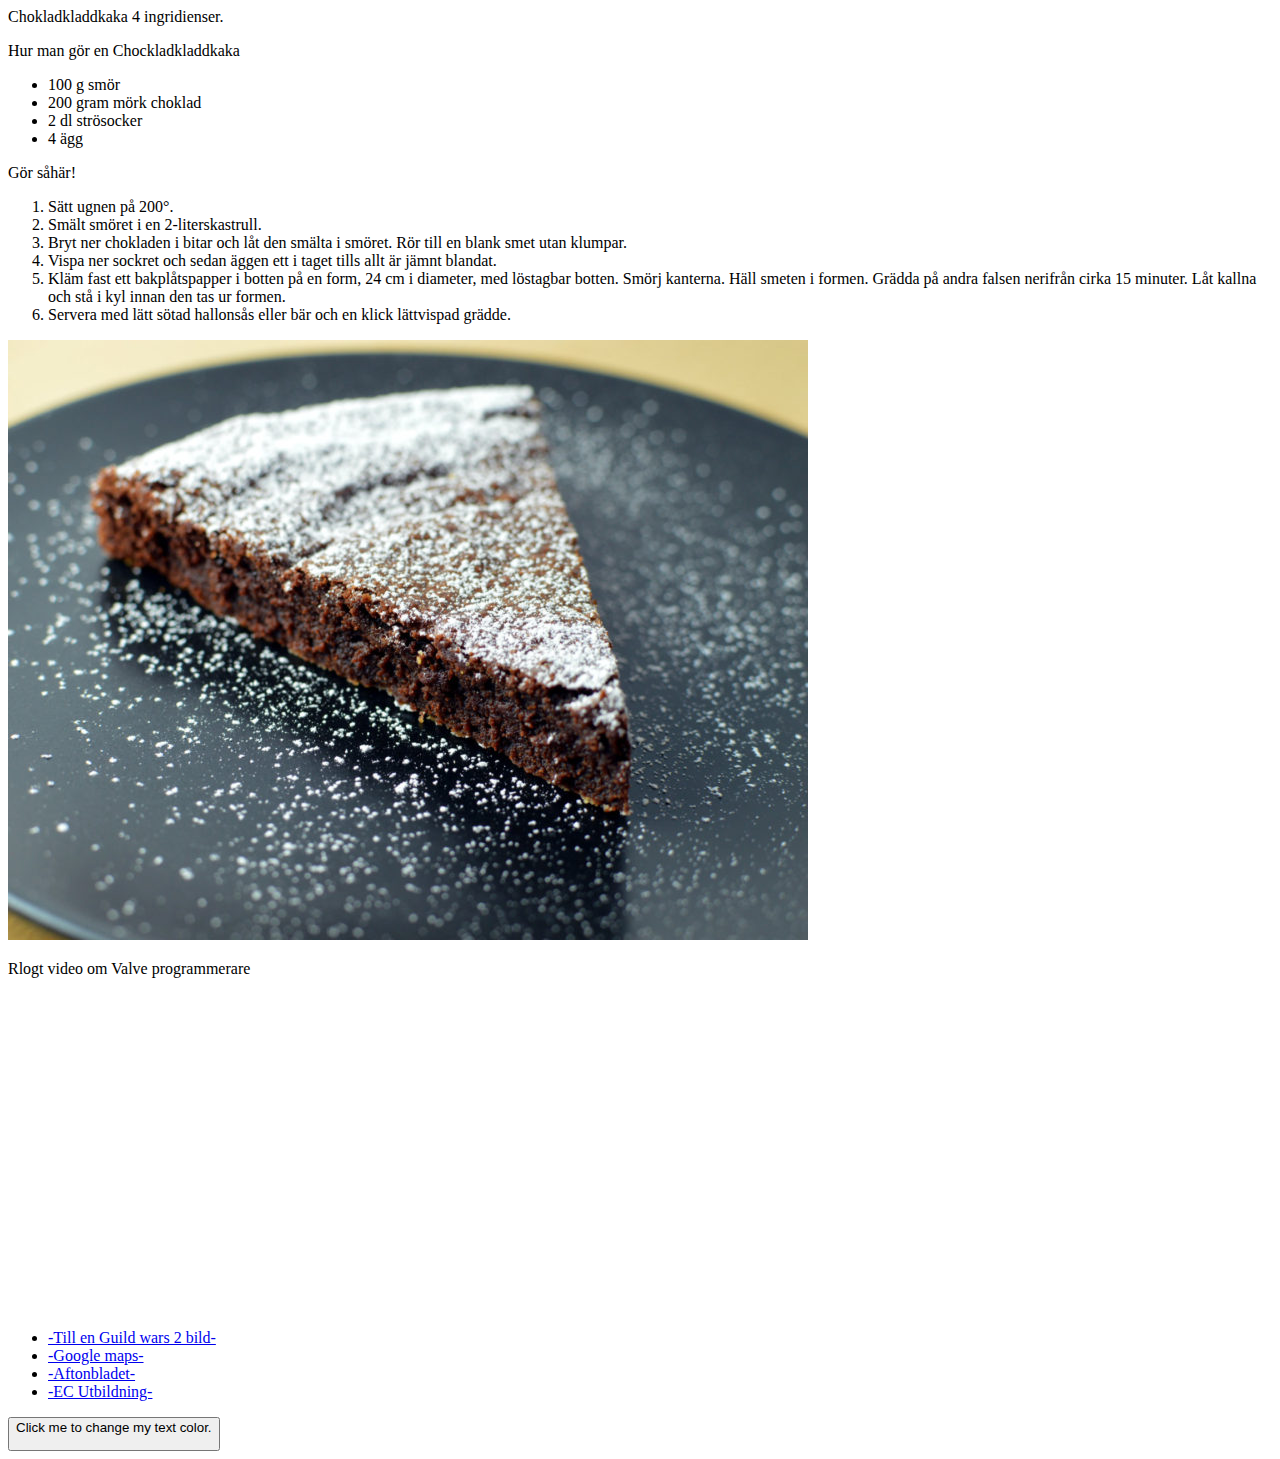
<file: html upg.1/index.html>
<!DOCTYPE html>
<html>

<meta charset="utf-8">
<meta http-equiv="X-UA-Compatible" content="IE=edge, Chrome=1">


<link rel="shortcut icon" type="img.ico" href="img/favicon.ico">
<header>
<head>Chokladkladdkaka 4 ingridienser.</head>
</header>

<body>

<section>
<title>Lite av allt</title>

<p> Hur man gör en Chockladkladdkaka <p/>

<ul>
	<li>100 g smör</li>
	<li>200 gram mörk choklad</li>
	<li>2 dl strösocker</li>
	<li>4 ägg</li>
</ul>

<p>Gör såhär!</p>
<ol>
<li>Sätt ugnen på 200°.</li>
<li>Smält smöret i en 2-literskastrull.</li>
<li>Bryt ner chokladen i bitar och låt den smälta i smöret. Rör till en blank smet utan klumpar.</li>
<li>Vispa ner sockret och sedan äggen ett i taget tills allt är jämnt blandat.</li>
<li>Kläm fast ett bakplåtspapper i botten på en form, 24 cm i diameter, med löstagbar botten. Smörj kanterna. Häll smeten i formen. Grädda på andra falsen nerifrån cirka 15 minuter. Låt kallna och stå i kyl innan den tas ur formen.</li>
<li>Servera med lätt sötad hallonsås eller bär och en klick lättvispad grädde.</li>
</ol>


<img src="img/kladdkaka.jpg" alt="kladdkaka" title="kladdkaka">
</section>

<article>
<!-- Titta på denna videon, den är rolig :D -->
<p>Rlogt video om Valve programmerare</p>
<iframe width="560" height="315" src="https://www.youtube.com/embed/k238XpMMn38" frameborder="0" allow="accelerometer; autoplay; clipboard-write; encrypted-media; gyroscope; picture-in-picture" allowfullscreen></iframe>
</article>

<footer>
<UL>
<li><a href="gw2Bild.html"> -Till en Guild wars 2 bild- </a></li>
<li><a href="https://www.google.com/maps" target="_blank" > -Google maps- </a></li>
<li><a href="https://www.aftonbladet.se/" target="_blank"> -Aftonbladet- </a></li>
<li><a href="https://www.ecutbildning.se/" target="_blank"> -EC Utbildning- </a></li>
</ul>

<button type="button" onclick="myFunction(this, 'red')">Click me to change my text color.</p>

<script>
function myFunction(elmnt,clr) {
  elmnt.style.color = clr;
}
</script>
</footer>

</body>

</html>
</file>
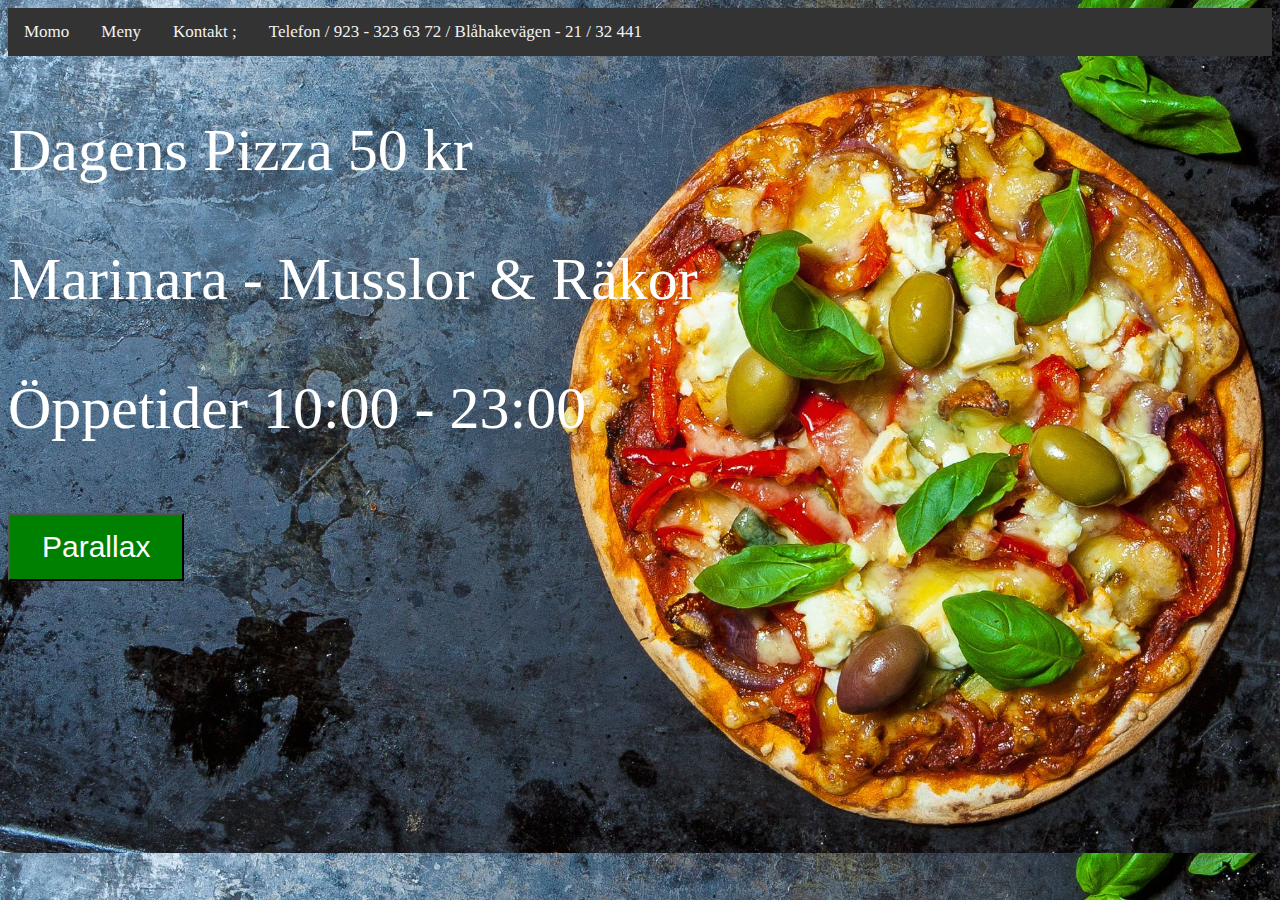
<file: prog upg 2/index.html>
<!DOCTYPE html>
<html>

<head>

<meta charset="utf-8">
<meta http-equiv="X-UA-Compatible" content="IE=edge,chrome=1">
<meta name="veiwport" content="width=device-width, initial-scale=1">

<link href="style/main.css" rel="stylesheet">

<title>Pizzeria Momo</title>

</head>
<body>

<!-- topnav -->
<nav>
<div class="topnav">
<a href="index.html"> Momo </a>
<a href="meny.html"> Meny </a>
<a> Kontakt ; </a>
<a> Telefon / 923 - 323 63 72 / Blåhakevägen - 21 / 32 441 </a>
</div>
</nav>

<!-- section -->
<section>
<p>Dagens Pizza 50 kr</p>
<p>Marinara - Musslor & Räkor</p>
<p>Öppetider 10:00 - 23:00</p>
<button onclick="window.location.href='parallax.html';">
Parallax
</button>
</section>
</body> 

</html>
</file>
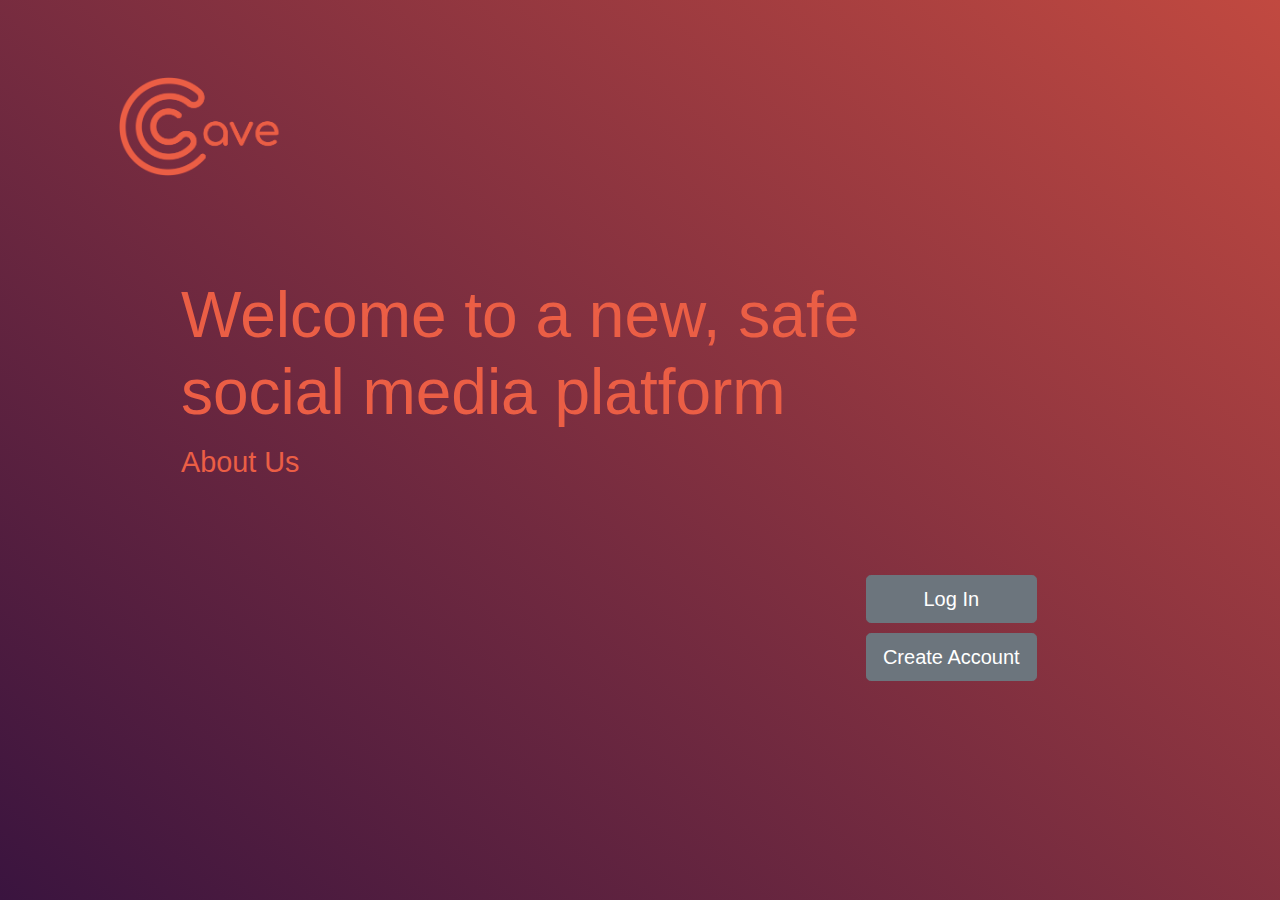
<file: SMP/index.html>
<!DOCTYPE html>
<html lang="en">

<head>

  <meta charset="utf-8">
  <meta name="viewport" content="width=device-width, initial-scale=1, shrink-to-fit=no">
  <meta name="description" content="">
  <meta name="author" content="">

  <title>Cave</title>

  <!-- Bootstrap core CSS -->
  <link href="vendor/bootstrap/css/bootstrap.css" rel="stylesheet">

  <!-- Custom styles for this template -->
  <link href="css/main.css" rel="stylesheet">

</head>

<body class="bodyindex">

      <!-- welcome text -->
      <div class="col-md-10">
        <img class="indeximg" src="img/cave-logo2.png" class="img-fluid" alt="cave" width="200" height="auto">
         <div class="col-md-12"><h1 class="my-10 welcome text-left">Welcome to a new, safe social media platform</h1>
         <a href="aboutus.html" class="navto"><h1 class="aboutus"><small>About Us</small></h1></a>
       </div>

<!--loginbuttons-->
<div class="container">
 <div class="float-right"><a href="feed.html" class="loginfeed"><button type="button" class="col-sm-12 btn btn-secondary btn-lg btn-block login">Log In</button></a>
       <button type="button" class="col-sm-12 btn btn-secondary btn-lg btn-block createaccount">Create Account</button></div>
</div></div>





  <!-- Bootstrap core JavaScript -->
  <script src="vendor/jquery/jquery.min.js"></script>
  <script src="vendor/bootstrap/js/bootstrap.bundle.min.js"></script>

</body>

</html>
</file>
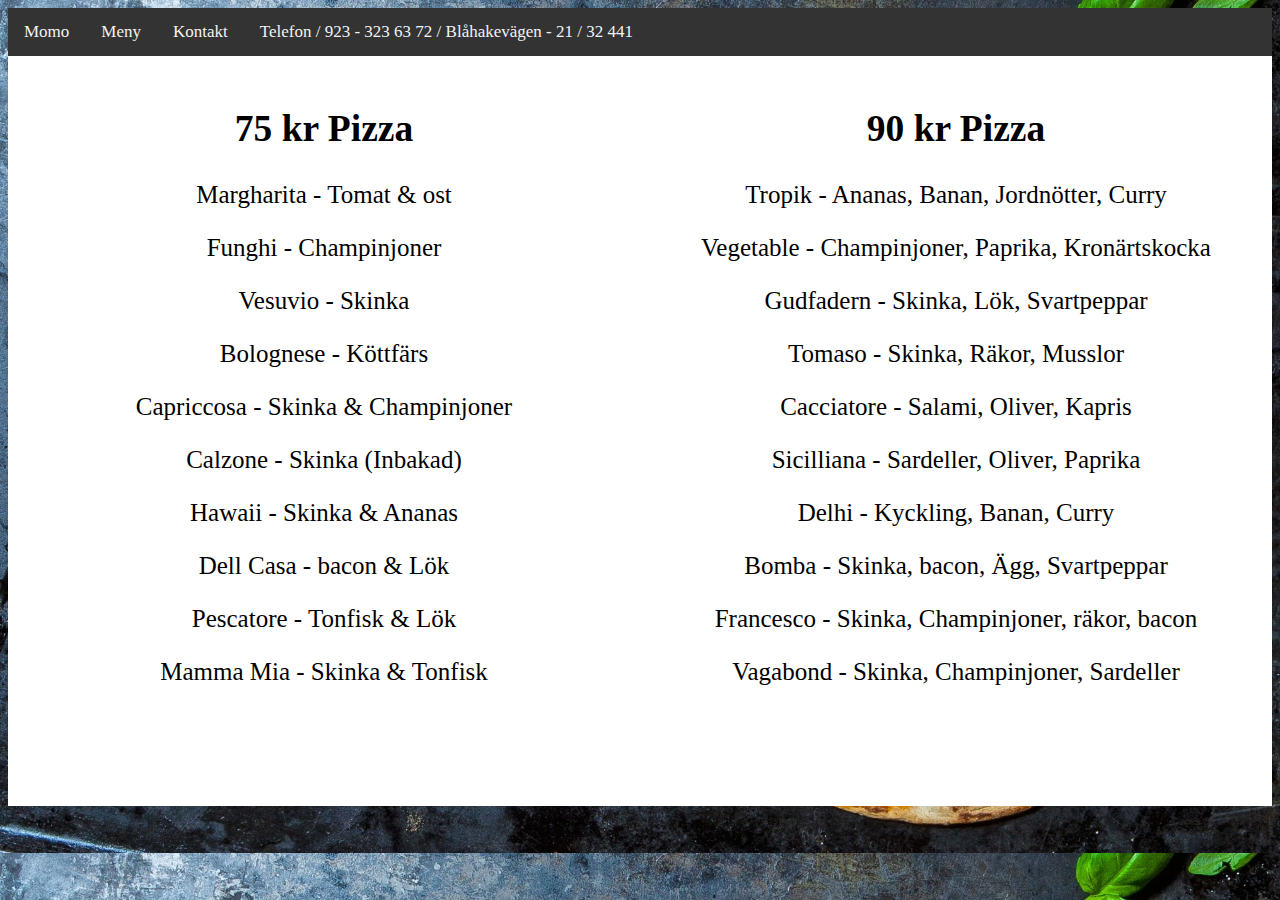
<file: prog upg 2/Meny.html>
<!DOCTYPE html>
<html>

<head>

<meta charset="utf-8">
<meta http-equiv="X-UA-Compatible" content="IE=edge,chrome=1">
<meta name="veiwport" content="width=device-width, initial-scale=1">

<link href="style/main.css" rel="stylesheet">

<title>Pizzeria Momo</title>

</head>

<body>
	
<!-- topnav -->
<div class="topnav">
<a href="index.html"> Momo </a>
<a href="meny.html"> Meny </a>
<a> Kontakt </a>
<a> Telefon / 923 - 323 63 72 / Blåhakevägen - 21 / 32 441 </a>
</div>

<article>
	
<div class="row">
  <div class="column" style="background-color:white;">
    <h2>75 kr Pizza</h2>
    <p>Margharita - Tomat & ost</p>
    <p>Funghi - Champinjoner</p>
    <p>Vesuvio - Skinka</p>
    <p>Bolognese - Köttfärs</p>
    <p>Capriccosa - Skinka & Champinjoner</p>
    <p>Calzone - Skinka (Inbakad)</p>
    <p>Hawaii - Skinka & Ananas</p>
    <p>Dell Casa - bacon & Lök</p>
    <p>Pescatore - Tonfisk & Lök</p>
    <p>Mamma Mia - Skinka & Tonfisk</p>
  </div>
  <div class="column" style="background-color:white;">
    <h2>90 kr Pizza</h2>
    <p>Tropik - Ananas, Banan, Jordnötter, Curry</p>
    <p>Vegetable - Champinjoner, Paprika, Kronärtskocka</p>
    <p>Gudfadern - Skinka, Lök, Svartpeppar</p>
    <p>Tomaso - Skinka, Räkor, Musslor</p>
    <p>Cacciatore - Salami, Oliver, Kapris</p>
    <p>Sicilliana - Sardeller, Oliver, Paprika</p>
    <p>Delhi - Kyckling, Banan, Curry</p>
    <p>Bomba - Skinka, bacon, Ägg, Svartpeppar</p>
    <p>Francesco - Skinka, Champinjoner, räkor, bacon</p>
    <p>Vagabond - Skinka, Champinjoner, Sardeller</p>
  </div>
</div>

</article>




</body> 

</html>
</file>
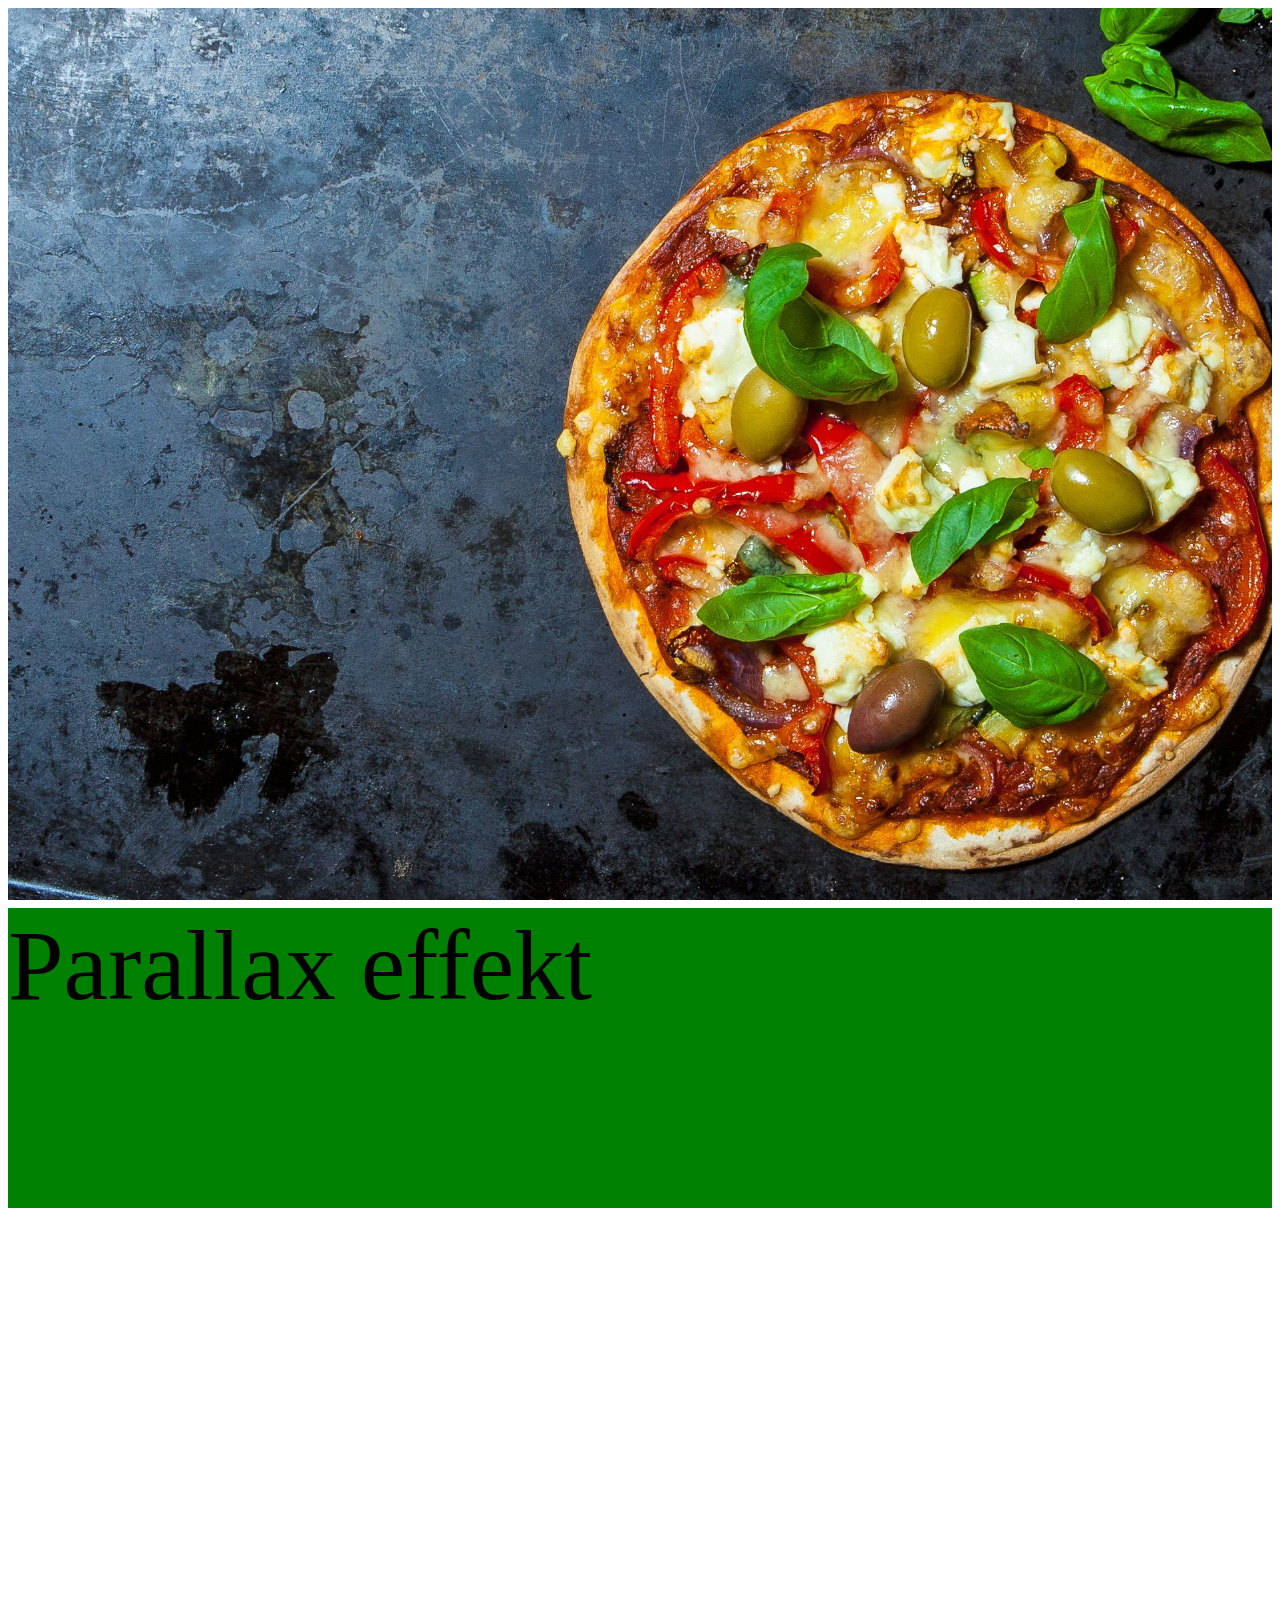
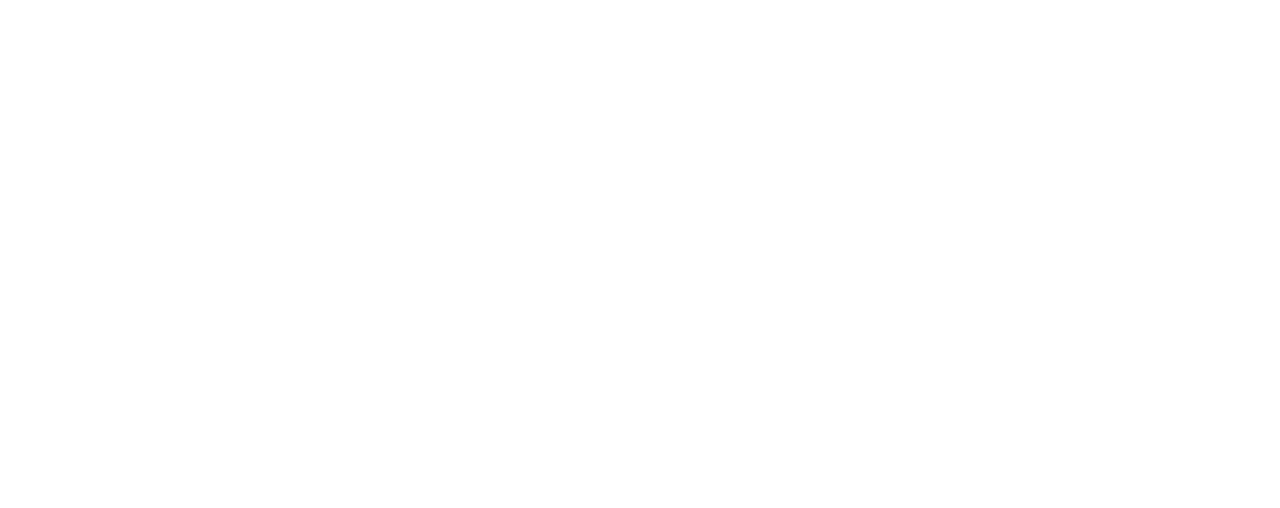
<file: prog upg 2/parallax.html>
<!DOCTYPE html>
<html>

<head>

<meta charset="utf-8">
<meta http-equiv="X-UA-Compatible" content="IE=edge,chrome=1">
<meta name="veiwport" content="width=device-width, initial-scale=1">

<link href="style/parallax.css" rel="stylesheet">

<title>Pizzeria Momo</title>
</head>

<body>
<div class="parallax"></div>

<div style="height:300px;background-color:green;font-size:100px">
Parallax effekt
</div>

<div class="parallax"></div>

</body>

</html>
</file>
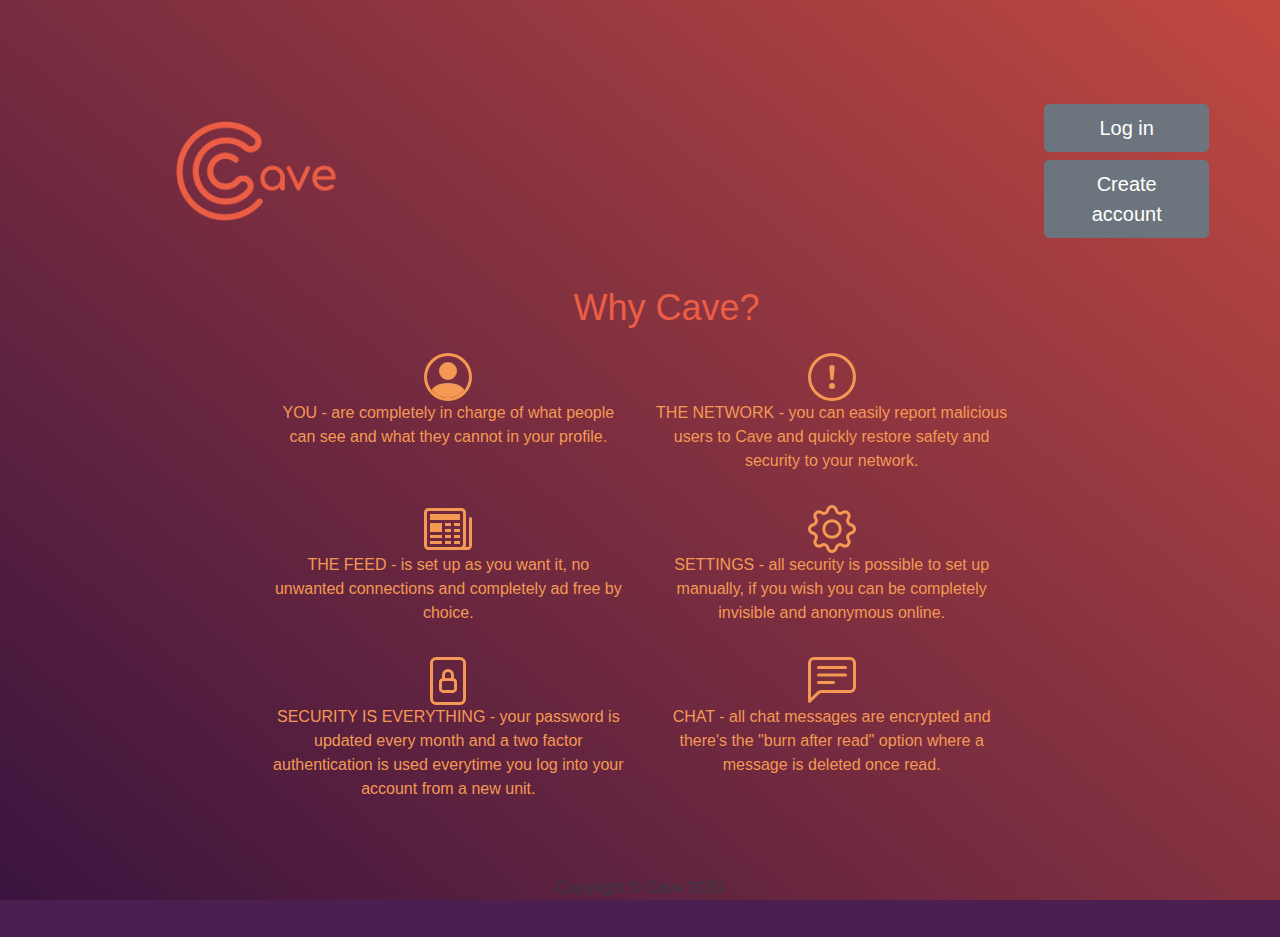
<file: SMP/aboutus.html>
<!DOCTYPE html>
<html lang="en">

<head>

  <meta charset="utf-8">
  <meta name="viewport" content="width=device-width, initial-scale=1, shrink-to-fit=no">
  <meta name="description" content="">
  <meta name="author" content="">

  <title>Cave</title>

  <!-- Bootstrap core CSS -->
  
  <link href="vendor/bootstrap/css/bootstrap.css" rel="stylesheet">

  <!-- Custom styles for this template -->
  
  <link href="css/main.css" rel="stylesheet">

  <!-- Favicon -->
<link rel="apple-touch-icon" sizes="180x180" href="img/apple-touch-icon.png">
<link rel="icon" type="image/png" sizes="32x32" href="img/favicon-32x32.png">
<link rel="icon" type="image/png" sizes="16x16" href="img/favicon-16x16.png">
</head>

<style>

div.col-md-4 { text-align: center;}


</style>


<body class="aboutgradient">

<!-- Cave picture, account , login & navbar. -->
<nav class="navbar navbar-light">
<a class="navbar-brand" href="#"></a>

<div class="col-md-8">
<img src="img/cave-logo2.png" class="img-fluid" alt="cave" width="200" height="auto" text="bi-chat-left-text">
</div>

<div class="col-md-2">
<a href="feed.html" style="text-decoration: none;">
<button type="button" class="btn btn-secondary btn-lg btn-block">Log in</button><button type="button" class="btn btn-secondary btn-lg btn-block">Create account</button></a>
</div>

</nav>



<!-- About us text-->
<main>

<!--why CAVE text-->
<div class="row">

<div class="col-md-4">
<p><p/> 
</div>

<div class="col-md-4">
<h1 class="aboutus" class="text-center">Why Cave?</h1>
</div>

<div class="col-md-4">
<p><p/> 
</div>

<!--Spacing-->
<div class="col-md-12">
<p></p>
</div>

<!-- about us row 1-->

<div class="col-md-2">
<p><p/> 
</div>

<div class="col-md-4">
  <svg class="about" width="3em" height="3em" viewBox="0 0 16 16" class="bi bi-person-circle" fill="currentColor" xmlns="http://www.w3.org/2000/svg">
  <path d="M13.468 12.37C12.758 11.226 11.195 10 8 10s-4.757 1.225-5.468 2.37A6.987 6.987 0 0 0 8 15a6.987 6.987 0 0 0 5.468-2.63z"/>
  <path fill-rule="evenodd" d="M8 9a3 3 0 1 0 0-6 3 3 0 0 0 0 6z"/>
  <path fill-rule="evenodd" d="M8 1a7 7 0 1 0 0 14A7 7 0 0 0 8 1zM0 8a8 8 0 1 1 16 0A8 8 0 0 1 0 8z"/>
</svg>

<p class="about"> YOU - are completely in charge of what people can see and what they cannot in your profile.<p/> 
</div>

<div class="col-md-4">
<svg class="about" width="3em" height="3em" viewBox="0 0 16 16" class="bi bi-exclamation-circle" fill="currentColor" xmlns="http://www.w3.org/2000/svg">
  <path fill-rule="evenodd" d="M8 15A7 7 0 1 0 8 1a7 7 0 0 0 0 14zm0 1A8 8 0 1 0 8 0a8 8 0 0 0 0 16z"/>
  <path d="M7.002 11a1 1 0 1 1 2 0 1 1 0 0 1-2 0zM7.1 4.995a.905.905 0 1 1 1.8 0l-.35 3.507a.552.552 0 0 1-1.1 0L7.1 4.995z"/>
</svg>

<p class="about">THE NETWORK - you can easily report malicious users to Cave and quickly restore safety and security to your network.<p/> 
</div>

<div class="col-md-2">
<p><p/> 
</div>

<!--Spacing-->
<div class="col-md-12">
<p></p>
</div>

<!-- about us row 2-->

<div class="col-md-2">
<p><p/> 
</div>

<div class="col-md-4">
<svg class="about" width="3em" height="3em" viewBox="0 0 16 16" class="bi bi-newspaper" fill="currentColor" xmlns="http://www.w3.org/2000/svg">
  <path fill-rule="evenodd" d="M0 2.5A1.5 1.5 0 0 1 1.5 1h11A1.5 1.5 0 0 1 14 2.5v10.528c0 .3-.05.654-.238.972h.738a.5.5 0 0 0 .5-.5v-9a.5.5 0 0 1 1 0v9a1.5 1.5 0 0 1-1.5 1.5H1.497A1.497 1.497 0 0 1 0 13.5v-11zM12 14c.37 0 .654-.211.853-.441.092-.106.147-.279.147-.531V2.5a.5.5 0 0 0-.5-.5h-11a.5.5 0 0 0-.5.5v11c0 .278.223.5.497.5H12z"/>
  <path d="M2 3h10v2H2V3zm0 3h4v3H2V6zm0 4h4v1H2v-1zm0 2h4v1H2v-1zm5-6h2v1H7V6zm3 0h2v1h-2V6zM7 8h2v1H7V8zm3 0h2v1h-2V8zm-3 2h2v1H7v-1zm3 0h2v1h-2v-1zm-3 2h2v1H7v-1zm3 0h2v1h-2v-1z"/>
</svg>

</svg>

<p class="about">THE FEED - is set up as you want it, no unwanted connections and completely ad free by choice.<p/> 
</div>

<div class="col-md-4">
<svg class="about" width="3em" height="3em" viewBox="0 0 16 16" class="bi bi-gear" fill="currentColor" xmlns="http://www.w3.org/2000/svg">
  <path fill-rule="evenodd" d="M8.837 1.626c-.246-.835-1.428-.835-1.674 0l-.094.319A1.873 1.873 0 0 1 4.377 3.06l-.292-.16c-.764-.415-1.6.42-1.184 1.185l.159.292a1.873 1.873 0 0 1-1.115 2.692l-.319.094c-.835.246-.835 1.428 0 1.674l.319.094a1.873 1.873 0 0 1 1.115 2.693l-.16.291c-.415.764.42 1.6 1.185 1.184l.292-.159a1.873 1.873 0 0 1 2.692 1.116l.094.318c.246.835 1.428.835 1.674 0l.094-.319a1.873 1.873 0 0 1 2.693-1.115l.291.16c.764.415 1.6-.42 1.184-1.185l-.159-.291a1.873 1.873 0 0 1 1.116-2.693l.318-.094c.835-.246.835-1.428 0-1.674l-.319-.094a1.873 1.873 0 0 1-1.115-2.692l.16-.292c.415-.764-.42-1.6-1.185-1.184l-.291.159A1.873 1.873 0 0 1 8.93 1.945l-.094-.319zm-2.633-.283c.527-1.79 3.065-1.79 3.592 0l.094.319a.873.873 0 0 0 1.255.52l.292-.16c1.64-.892 3.434.901 2.54 2.541l-.159.292a.873.873 0 0 0 .52 1.255l.319.094c1.79.527 1.79 3.065 0 3.592l-.319.094a.873.873 0 0 0-.52 1.255l.16.292c.893 1.64-.902 3.434-2.541 2.54l-.292-.159a.873.873 0 0 0-1.255.52l-.094.319c-.527 1.79-3.065 1.79-3.592 0l-.094-.319a.873.873 0 0 0-1.255-.52l-.292.16c-1.64.893-3.433-.902-2.54-2.541l.159-.292a.873.873 0 0 0-.52-1.255l-.319-.094c-1.79-.527-1.79-3.065 0-3.592l.319-.094a.873.873 0 0 0 .52-1.255l-.16-.292c-.892-1.64.902-3.433 2.541-2.54l.292.159a.873.873 0 0 0 1.255-.52l.094-.319z"/>
  <path fill-rule="evenodd" d="M8 5.754a2.246 2.246 0 1 0 0 4.492 2.246 2.246 0 0 0 0-4.492zM4.754 8a3.246 3.246 0 1 1 6.492 0 3.246 3.246 0 0 1-6.492 0z"/>
</svg>

<p class="about">SETTINGS - all security is possible to set up manually, if you wish you can be completely invisible and anonymous online.<p/> 
</div>

<div class="col-md-2">
<p><p/> 
</div>

<!--Spacing-->
<div class="col-md-12">
<p></p>
</div>

<!-- about us row 3-->

<div class="col-md-2">
<p><p/> 
</div>

<div class="col-md-4">
<svg class="about" width="3em" height="3em" viewBox="0 0 16 16" class="bi bi-file-lock" fill="currentColor" xmlns="http://www.w3.org/2000/svg">
  <path fill-rule="evenodd" d="M4 0h8a2 2 0 0 1 2 2v12a2 2 0 0 1-2 2H4a2 2 0 0 1-2-2V2a2 2 0 0 1 2-2zm0 1a1 1 0 0 0-1 1v12a1 1 0 0 0 1 1h8a1 1 0 0 0 1-1V2a1 1 0 0 0-1-1H4z"/>
  <path fill-rule="evenodd" d="M8 5a1 1 0 0 0-1 1v1h2V6a1 1 0 0 0-1-1zm2 2.076V6a2 2 0 1 0-4 0v1.076c-.54.166-1 .597-1 1.224v2.4c0 .816.781 1.3 1.5 1.3h3c.719 0 1.5-.484 1.5-1.3V8.3c0-.627-.46-1.058-1-1.224zM6.105 8.125C6.02 8.193 6 8.258 6 8.3v2.4c0 .042.02.107.105.175A.637.637 0 0 0 6.5 11h3a.64.64 0 0 0 .395-.125c.085-.068.105-.133.105-.175V8.3c0-.042-.02-.107-.105-.175A.637.637 0 0 0 9.5 8h-3a.637.637 0 0 0-.395.125z"/>
</svg>

<p class="about">SECURITY IS EVERYTHING - your password is updated every month and a two factor authentication is used everytime you log into your account from a new unit.<p/> 
</div>

<div class="col-md-4">
<svg class="about" width="3em" height="3em" viewBox="0 0 16 16" class="bi bi-chat-left-text" fill="currentColor" xmlns="http://www.w3.org/2000/svg">
  <path fill-rule="evenodd" d="M14 1H2a1 1 0 0 0-1 1v11.586l2-2A2 2 0 0 1 4.414 11H14a1 1 0 0 0 1-1V2a1 1 0 0 0-1-1zM2 0a2 2 0 0 0-2 2v12.793a.5.5 0 0 0 .854.353l2.853-2.853A1 1 0 0 1 4.414 12H14a2 2 0 0 0 2-2V2a2 2 0 0 0-2-2H2z"/>
  <path fill-rule="evenodd" d="M3 3.5a.5.5 0 0 1 .5-.5h9a.5.5 0 0 1 0 1h-9a.5.5 0 0 1-.5-.5zM3 6a.5.5 0 0 1 .5-.5h9a.5.5 0 0 1 0 1h-9A.5.5 0 0 1 3 6zm0 2.5a.5.5 0 0 1 .5-.5h5a.5.5 0 0 1 0 1h-5a.5.5 0 0 1-.5-.5z"/>
</svg>

<p class="about">CHAT - all chat messages are encrypted and there's the "burn after read" option where a message is deleted once read.<p/> 
</div>

<div class="col-md-2">
<p><p/> 
</div>


<main/>

<footer>
    <div class="container"><div class="fixed-bottom">
      <p class="m-0 text-center"><a href="#" class="text-dark"> Copyright &copy; Cave 2020</a></p>
    </div>
  </footer>


</html>
</file>
<file: prog upg 2/style/main.css>
/*svart backgrund*/
.topnav {
  background-color: #333;
  overflow: hidden;
}

/* navbar style */
.topnav a {
  float: left;
  color: #f2f2f2;
  text-align: center;
  padding: 14px 16px;
  text-decoration: none;
  font-size: 17px;
}

/* färg hover */
.topnav a:hover {
  background-color: #ddd;
  color: black;
}

/* link färg */
.topnav a.active {
  background-color: #04AA6D;
  color: white;
}

/* Bild backgrund */
html 
{
  background-image: url("../img/pizza_gronsaker.jpg");
  background-size: cover;¨
  background-repeat: no-repeat;
}


/* Text section */
section
{
font-size: 60px;
text-align: left;
font: bolder;
color: white;
}

/* Comlumns*/

* {
  box-sizing: border-box;
}

/* Create two equal columns */
.column {
  float: left;
  width: 50%;
  padding: 20px;
  height: 750px; 
  text-align: center;
  font-size: 25px;
}

/* Clear floats after the columns */
.row:after {
  content: "";
  display: table;
  clear: both;
}

/* Responsive layout */
@media screen and (max-width: 600px) {
  .column {
    width: 100%;
  }
}

button {
  color:white;
  background-color: green;
  padding: 15px 32px;
  font-size: 30px;
}
</file>
<file: prog upg 2/style/parallax.css>
body, html {
  height: 100%;
}

.parallax {
  /* The image used */
  background-image: url("../img/pizza_gronsaker.jpg");

  /* Full height */
  height: 100%;

  /* Create the parallax scrolling effect */
  background-attachment: fixed;
  background-position: center;
  background-repeat: no-repeat;
  background-size: cover;
}
</file>
<file: SMP/css/main.css>
/*!
 * Start Bootstrap - Blog Home (https://startbootstrap.com/template/blog-home)
 * Copyright 2013-2020 Start Bootstrap
 * Licensed under MIT (https://github.com/StartBootstrap/startbootstrap-blog-home/blob/master/LICENSE)
 */

html {
	min-height: 100%;
}


body {
  padding-top: 56px;
  background-color: #4B2050;
  color: #fff;
  font-family: "Arial", "Helvetica", "sans-serif";
}

body.aboutgradient {
    margin: 40px;

	background-image: linear-gradient(220deg, #C14940, #3A143F);
	background-repeat: no-repeat;
    background-attachment: fixed;
}

body.bodyindex {
  padding-top: 56px;
    margin: 0;
    font-family: -apple-system, BlinkMacSystemFont, "Segoe UI", Roboto, "Helvetica Neue", Arial, "Noto Sans", sans-serif, "Apple Color Emoji", "Segoe UI Emoji", "Segoe UI Symbol", "Noto Color Emoji";
    font-size: 1rem;
    font-weight: 400;
    line-height: 1.5;
    color: #EB5E45;
    text-align: left;
    background-image: linear-gradient(220deg, #C14940, #3A143F);
    background-repeat: no-repeat;
    background-attachment: fixed;
    height: 100%;
}

main {

	margin: 40px;

}

h1.about {

	text-align: center;
	color:#F49953;
	font-size: 50px;
}

h1.r {

	text-align: center;
	color:#F49953;
	font-size: 50px;
}


.navbarBackgroundColor {
  background-color: #EEEFEA;
}


.navbar-brand {
  color: #EB5E45;
}

.nav-link {
  color: #F49953;
}

.nav-link:hover{
  color: #823A8B;
}

.darkorangetext{
  color: #EB5E45;
}

.page-link {
  color: #F49953;
}

a
{
  color: #F49953;
}

a:hover
{
  color: #823A8B;
}

a.navto {
    text-decoration: none;
    
}

a.loginfeed{
    text-decoration: none;

}

.card-header {
    background-color: #F49953;
}

body {
  color: black;
}

h1.red {
  color: rgb(255, 255, 255);
}

h1{
  color: white;
}



h1.aboutus {
 color: #EB5E45;
 margin-left: 150px;
 font-size: 36px;
 margin-left: 15%;
}

h1.welcome {
    color: #EB5E45;
    font-size: 4rem;
    margin-top: 10%;
    margin-left: 15%;
}

h5 {
  color: white;
}

.btn-primaryset {
    color: #F49953;
    background-color: #823A8B;
    border-color: #823A8B;
}

.btn-primaryset:hover {
  color: #fff;
  background-color: #EB5E45;
  border-color: #EB5E45;
}

.btn-secondaryset {
    color: #EB5E45;
    background-color: #EEEFEA;
    border-color: #EB5E45;
}

.btn-secondaryset:hover {
    color: #EEEFEA;
    background-color: #EB5E45;
    border-color: #EB5E45;
}

button.login {
    margin-top: 50%;
    margin-bottom: 10px;
}

button.createaccount {
    margin-bottom: 200px;
}

footer {
   color: #EB5E45;
}

svg.about {
	color: #F49953;
}

p.about {

	color: #F49953;

}

img.indeximg {
    margin-left: 10%;
    margin-top: 2%;
}



/* Card container*/

form.settingscard {
margin-top: 40px;
}

.marginleftset{
  margin-left: 20%;
}


/* The switch - the box around the slider */
.switch {
  position: relative;
  display: inline-block;
  width: 60px;
  height: 28px;
}

/* Hide default HTML checkbox */
.switch input {
  opacity: 0;
  width: 0;
  height: 0;
}

/* The slider */
.slider {
  position: absolute;
  cursor: pointer;
  top: 0;
  left: 0;
  right: 0;
  bottom: 0;
  background-color: #EB5E45;
  -webkit-transition: .4s;
  transition: .4s;
}

.slider:before {
  position: absolute;
  content: "";
  height: 20px;
  width: 20px;
  left: 4px;
  bottom: 4px;
  background-color: white;
  -webkit-transition: .4s;
  transition: .4s;
}

input:checked + .slider {
  background-color: #7B934D;
}

input:focus + .slider {
  box-shadow: 0 0 1px #2196F3;
}

input:checked + .slider:before {
  -webkit-transform: translateX(26px);
  -ms-transform: translateX(26px);
  transform: translateX(26px);
}

/* Rounded sliders */
.slider.round {
  border-radius: 34px;
}

.slider.round:before {
  border-radius: 50%;
}

.div-button {
    margin-left: 20px;
}

.margintopfooter {
    margin-top: 80px;
}

div.margintop {
    margin-top: 80px;
}

@media screen and (min-width: 600px)  {
        .mobile-break { display: none; }
    }


* {
  box-sizing: border-box;
}

/* Three equal columns that float next to each other */
.column {
  float: left;
  width: 33.33%;
  padding: 5px;
}

/* Clear floats after the columns */
.row:after {
  content: "";
  display: table;
  clear: both;
}

/* Responsive layout - makes the three columns stack on top of each other instead of next to each other */
@media screen and (max-width: 600px) {
  .column {
    width: 100%;
  }
}


/* Three unequal columns that float next to each other */
.column1 {
  float: left;
  width: 50%;
  padding: 5px;
}

.column1floatright {
  float: left;
  width: 50%;
  padding: 5px;
}

.column2 {
  float: left;
  width: 15%;
  padding: 5px;
}

.column3 {
  float: right;
  float: right;
  width: 35%;
  padding: 5px;
}

/* Clear floats after the columns */
.row:after {
  content: "";
  display: table;
  clear: both;
}


/* Responsive layout - makes the three columns stack on top of each other instead of next to each other */
@media screen and (max-width: 600px) {
  .column {
    width: 100%;
  }
}

/* Create two unequal columns that floats next to each other - Dani */
.columnhalf {
  float: left;
  width: 50%;
  padding: 5px;
}
</file>
